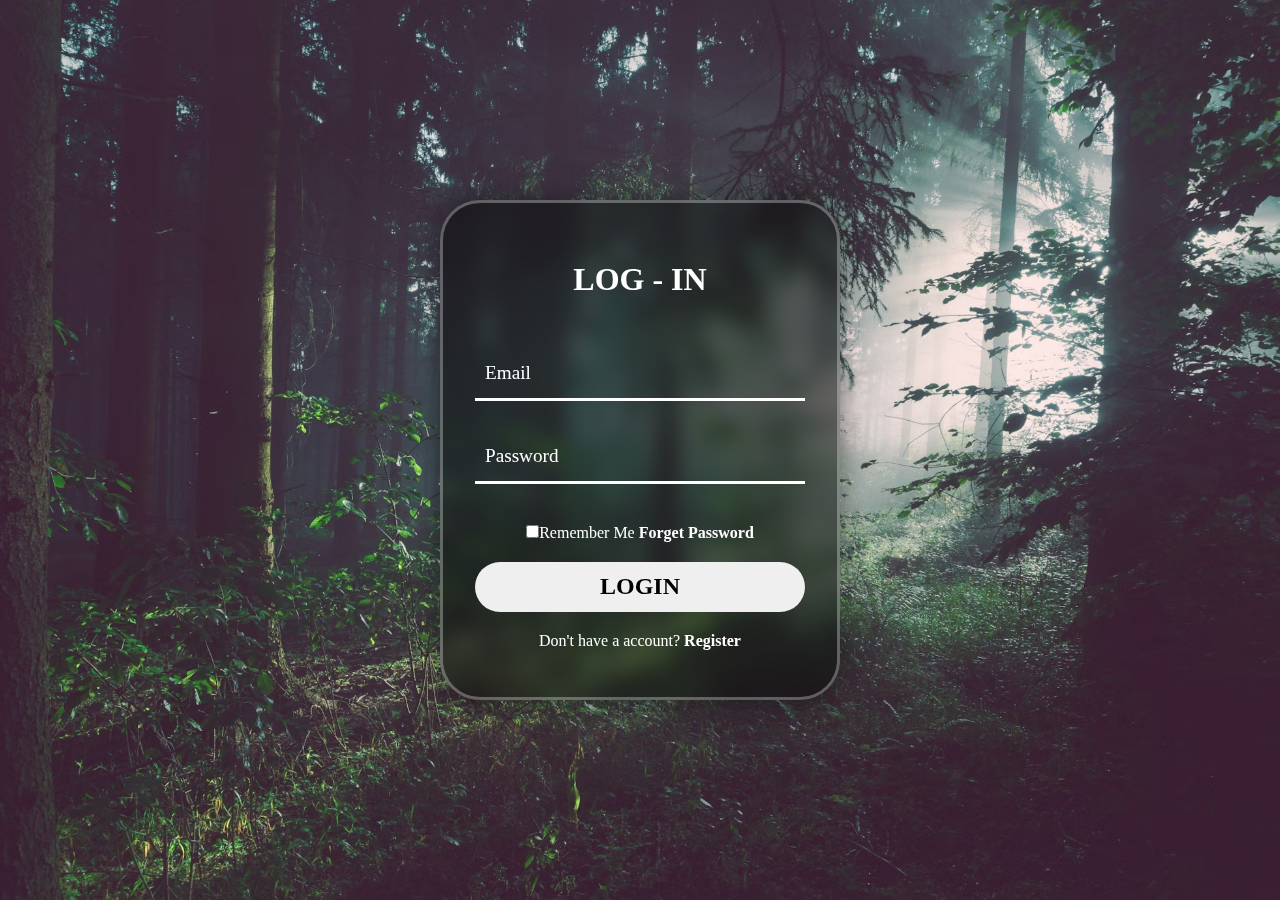
<file: new.html>
<!DOCTYPE html>
<html lang="en">
<head>
    <meta charset="UTF-8">
    <meta name="viewport" content="width=device-width, initial-scale=1.0">
    <title>Document</title>
    <link rel="stylesheet" href="style1.css">
    <link rel="stylesheet" href="https://cdnjs.cloudflare.com/ajax/libs/font-awesome/6.5.2/css/all.min.css" integrity="sha512-SnH5WK+bZxgPHs44uWIX+LLJAJ9/2PkPKZ5QiAj6Ta86w+fsb2TkcmfRyVX3pBnMFcV7oQPJkl9QevSCWr3W6A==" crossorigin="anonymous" referrerpolicy="no-referrer" />
</head>
<body>
    <div class="container">
        <h2>Log - In</h2>
        <form action="">
            <div class="form-group">
                <input type="email" required >
                <label for="">Email</label>
                <i class="fa-solid fa-envelope"></i>
            </div>
            <div class="form-group">
                <input type="Password" required>
                <label for="">Password</label>
                <i class="fa-solid fa-lock"></i>
            </div>
            <p><input type="checkbox">Remember Me <a href="#">Forget Password</a></p>

            
            <input type="submit" id="btn" value="Login">
            <p>Don't have a account? <a href="#">Register</a></p>
        </form>
    </div>
</body>
</html>
</file>
<file: style1.css>
*{
    margin: 0;
    padding: 0;
    box-sizing: border-box;
    font-family: sons-serif;
}
body{
    width: 100vw;
    height: 100vh;
     
    background: url(./photo-1448375240586-882707db888b.avif)no-repeat;
    background-position: center;
    background-size: cover;

    display: flex;
    align-items: center;
    justify-content: center;
}
.container{
    width: 400px;
    height: 500px;
    background: rgba(0, 0, 0, 0.5);
    backdrop-filter: blur(10px);

    border-radius: 40px;
    border: 3px solid rgba(255, 255, 255, 0.3);

    box-shadow: 0 0 30px rgba(0, 0, 0, 0.5);

    display: flex;
    align-items: center;
    justify-content: center;
    flex-direction: column;
}
h2{
    color: white;
    text-transform: uppercase;
    padding: 20px 0;
    font-size: 2em;
}
.form-group{
    position: relative;
   
    width: 330px;
    border-bottom: 3px solid white;
    margin: 30px 0;

}
.form-group input{
    width: 100%;
    height: 50px;
    background: transparent;
    border: none;
    outline: none;
    font-size: 1.2em;
    color: white;
    padding: 0 30px 0 10px;
}
.form-group label{
    position: absolute;
    top: 50%;
    left: 10px;
    transform: translateY(-50%);
    font-size: 1.2em;
    color: white;
    transition: 0.5s;
}
input:focus ~ label,
input:valid ~ label{
    top: -5px;
}
.form-group i{
    position: absolute;
    top: 50%;
    right: 20px;
    transform: translateY(-50%);
    color: white;
    font-size: 1.2em;
}
p
{
  text-align: center;
  color: white;
  padding: 10px 0;  
}
p>a
{
    color: white;
    text-decoration: none;
    font-weight: 600;
}
p>a:hover
{
    text-decoration: underline;
    font-style: italic;
}
#btn
{
    width: 100%;
    height: 50px;
    border-radius: 40px;
    border: none;
    font-size: 1.5em;
    text-transform: uppercase;
    font-weight: 600;
    margin: 10px 0;
    cursor: pointer;
    transition: 0.5s;
}
#btn:hover
{
    background: rgba(0, 0, 0, 0.3);
    color: white;
}
</file>
